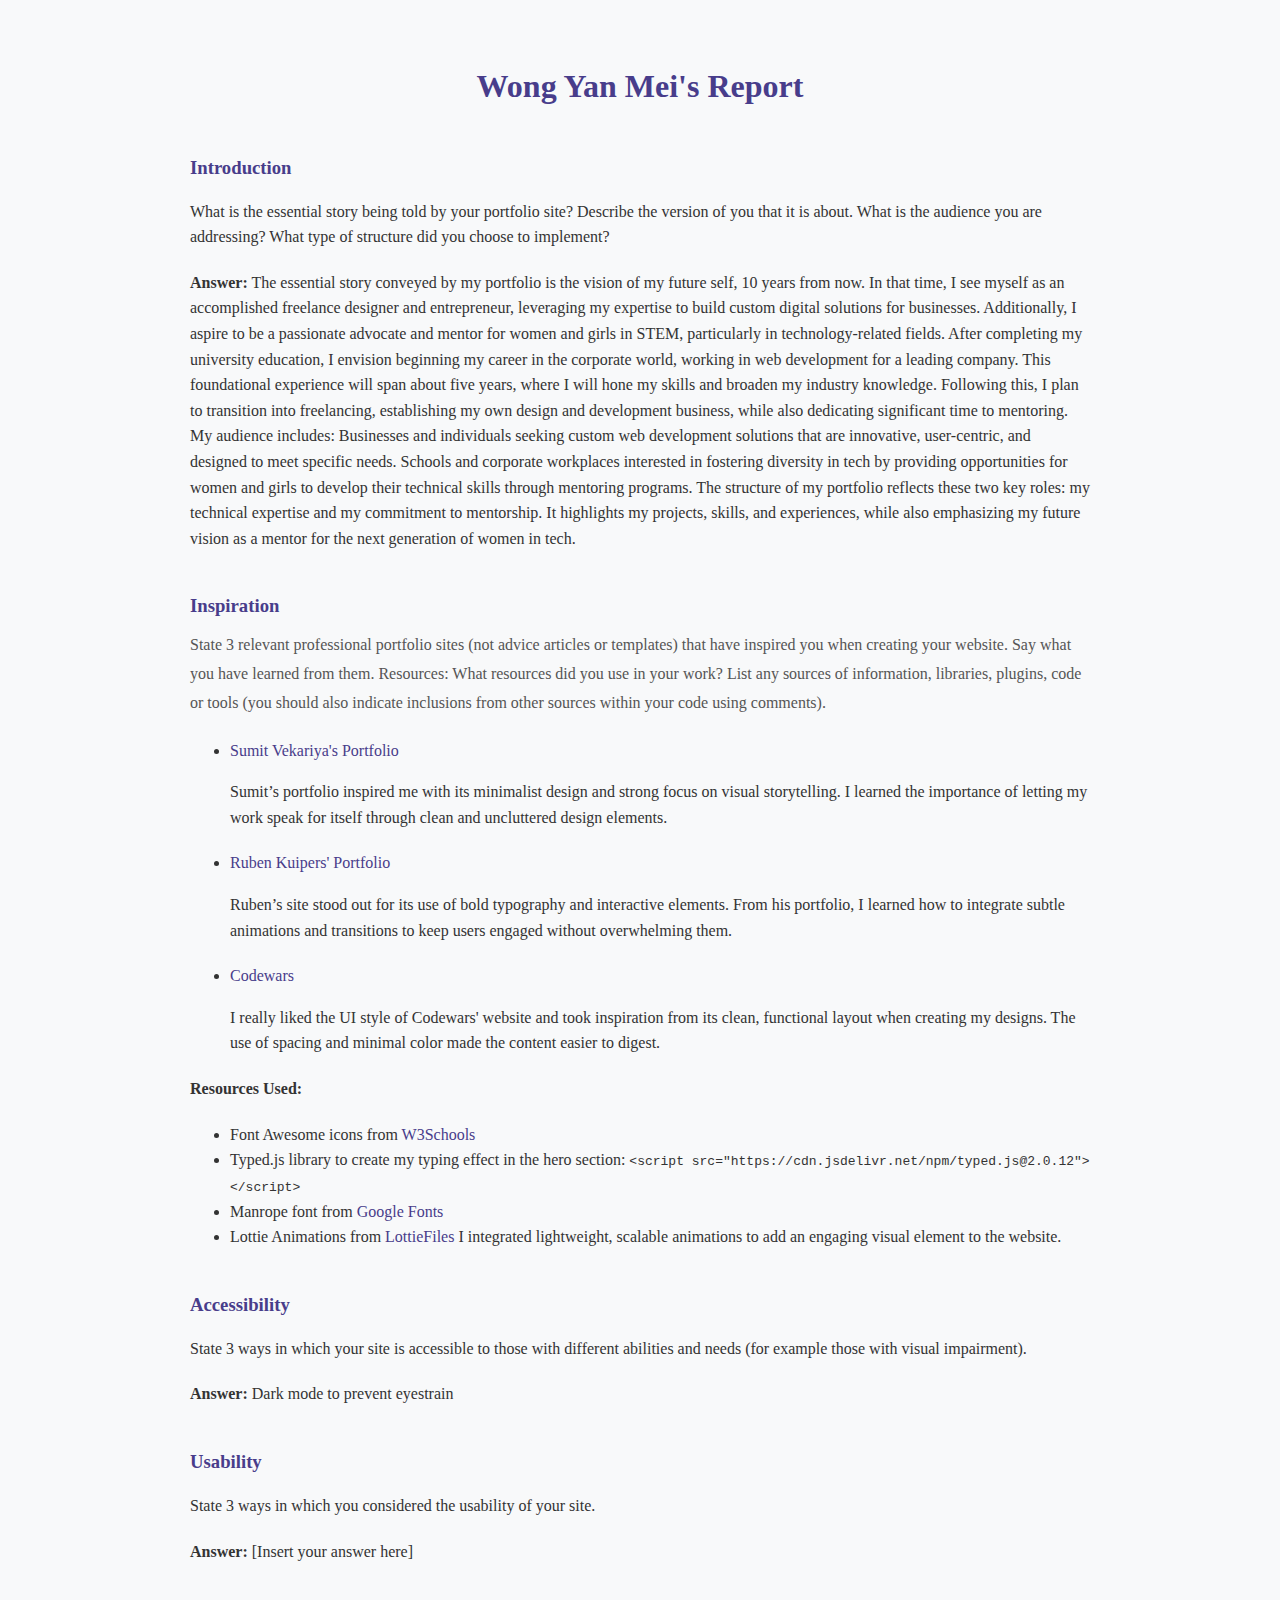
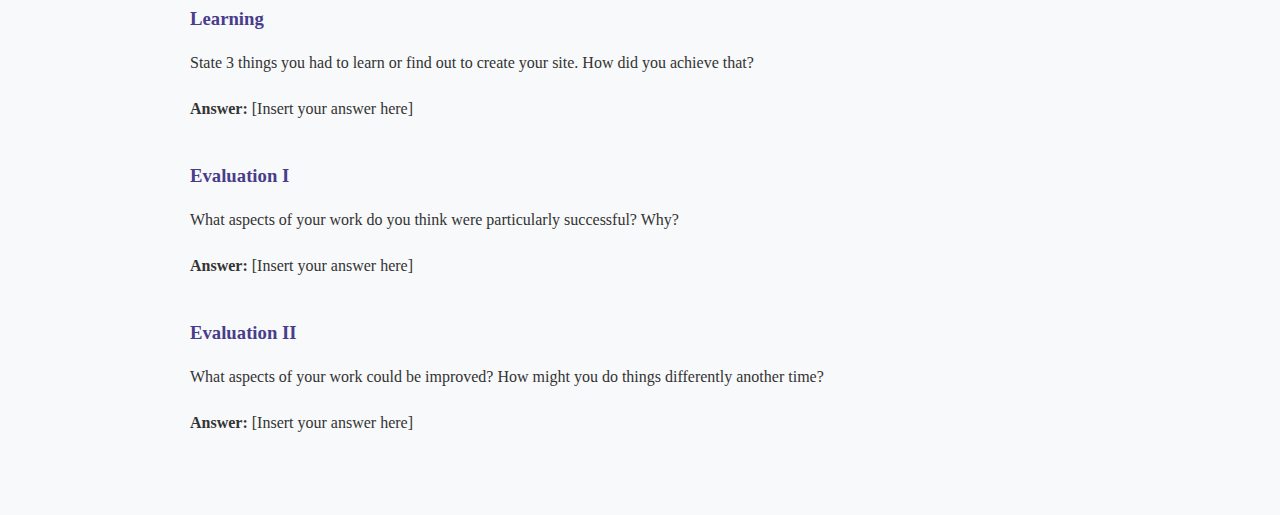
<file: report.html>
<!DOCTYPE html>
<html lang="en">
<head>
    <meta charset="UTF-8">
    <meta name="viewport" content="width=device-width, initial-scale=1.0">
    <title>Report</title>
    <style>
        body {
            
            padding: 40px 20px;
            margin: 0 auto;
            max-width: 900px;
            line-height: 1.6;
            background-color: #f8f9fa;
            color: #333;
        }
        h1 {
            text-align: center;
            color: darkslateblue;
            margin-bottom: 40px;
        }
        h3 {
            color: darkslateblue;
            margin-top: 30px;
            margin-bottom: 10px;
        }
        h4 {
            color: #555;
            font-size: 1rem;
            font-weight: normal;
            margin-top: 10px;
            margin-bottom: 20px;
            line-height: 1.8;
        }
        p {
            margin-bottom: 20px;
        }
        a {
            color: darkslateblue;
            text-decoration: none;
        }
        a:hover {
            text-decoration: underline;
        }
        .section {
            margin-bottom: 40px;
        }
    </style>
</head>
<body>

    <h1>Wong Yan Mei's Report</h1>

    <div class="section">
        <h3>Introduction</h3>
        <p>
            What is the essential story being told by your portfolio site? Describe the version of you that it is about.
            What is the audience you are addressing? What type of structure did you choose to implement?
        </p>
        <p><strong>Answer:</strong> The essential story conveyed by my portfolio is the vision of my future self, 10 years from now. In that time, I see myself as an accomplished freelance designer and entrepreneur, leveraging my expertise to build custom digital solutions for businesses. Additionally, I aspire to be a passionate advocate and mentor for women and girls in STEM, particularly in technology-related fields.

            After completing my university education, I envision beginning my career in the corporate world, working in web development for a leading company. This foundational experience will span about five years, where I will hone my skills and broaden my industry knowledge. Following this, I plan to transition into freelancing, establishing my own design and development business, while also dedicating significant time to mentoring.
            
            My audience includes:
            
            Businesses and individuals seeking custom web development solutions that are innovative, user-centric, and designed to meet specific needs.
            Schools and corporate workplaces interested in fostering diversity in tech by providing opportunities for women and girls to develop their technical skills through mentoring programs.
            The structure of my portfolio reflects these two key roles: my technical expertise and my commitment to mentorship. It highlights my projects, skills, and experiences, while also emphasizing my future vision as a mentor for the next generation of women in tech.</p>
    </div>
    <div class="section">
        <h3>Inspiration</h3>
        <h4>
            State 3 relevant professional portfolio sites (not advice articles or templates) that have inspired you when creating your website. Say what you have learned from them.
            Resources: What resources did you use in your work? List any sources of information, libraries, plugins, code or tools (you should also indicate inclusions from other sources within your code using comments).
        </h4>
        <ul>
            <li><a href="https://sumit-vekariya.surge.sh/home" target="_blank">Sumit Vekariya's Portfolio</a></li>
            <p>Sumit’s portfolio inspired me with its minimalist design and strong focus on visual storytelling. 
                I learned the importance of letting my work speak for itself through clean and uncluttered design elements.
            </p>
            <li><a href="https://rubenkuipers.design/" target="_blank">Ruben Kuipers' Portfolio</a></li>
            <p>Ruben’s site stood out for its use of bold typography and interactive elements. From his portfolio, I learned how to integrate subtle animations and transitions to keep users engaged without overwhelming them.</p>
            
            <li><a href="https://www.codewars.com/" target="_blank">Codewars</a></li>
            <p>I really liked the UI style of Codewars' website and took inspiration from its clean, functional layout when creating my designs. The use of spacing and minimal color made the content easier to digest.</p>
    
            
        </ul>
    
        
        <p><strong>Resources Used:</strong></p>
        <ul>
            <li>Font Awesome icons from <a href="https://www.w3schools.com/icons/fontawesome_icons_intro.asp" target="_blank">W3Schools</a></li>
            <li>Typed.js library to create my typing effect in the hero section: 
                <code>&lt;script src="https://cdn.jsdelivr.net/npm/typed.js@2.0.12"&gt;&lt;/script&gt;</code>
            </li>
            <li>Manrope font from <a href="https://fonts.google.com/specimen/Manrope" target="_blank">Google Fonts</a></li>
            <li>Lottie Animations from <a href="https://lottiefiles.com/" target="_blank">LottieFiles</a> I integrated lightweight, scalable animations to
                 add an engaging visual element to the website.</li>
        </ul>
    </div>
    

    <div class="section">
        <h3>Accessibility</h3>
        <p>State 3 ways in which your site is accessible to those with different abilities and needs (for example those with visual impairment).</p>
        <p><strong>Answer:</strong> Dark mode to prevent eyestrain</p>
    </div>

    <div class="section">
        <h3>Usability</h3>
        <p>State 3 ways in which you considered the usability of your site.</p>
        <p><strong>Answer:</strong> [Insert your answer here]</p>
    </div>

    <div class="section">
        <h3>Learning</h3>
        <p>State 3 things you had to learn or find out to create your site. How did you achieve that?</p>
        <p><strong>Answer:</strong> [Insert your answer here]</p>
    </div>

    <div class="section">
        <h3>Evaluation I</h3>
        <p>What aspects of your work do you think were particularly successful? Why?</p>
        <p><strong>Answer:</strong> [Insert your answer here]</p>
    </div>

    <div class="section">
        <h3>Evaluation II</h3>
        <p>What aspects of your work could be improved? How might you do things differently another time?</p>
        <p><strong>Answer:</strong> [Insert your answer here]</p>
    </div>

</body>
</html>
</file>
